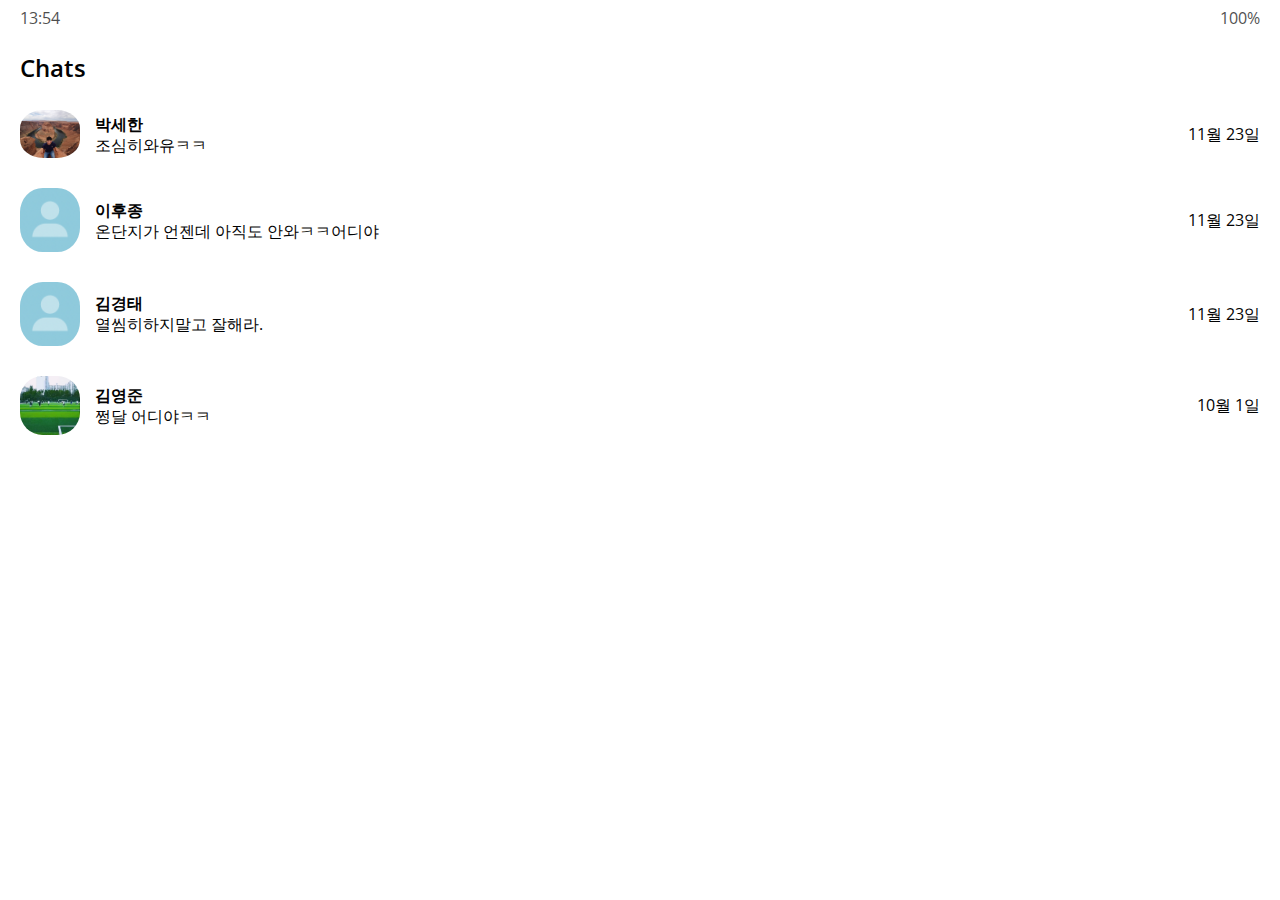
<file: index.html>
<!DOCTYPE html>
<html lang="en">
  <head>
    <meta charset="UTF-8" />
    <meta name="viewport" content="width=device-width, initial-scale=1.0" />
    <meta http-equiv="X-UA-Compatible" content="ie=edge" />
    <link
      rel="stylesheet"
      href="https://use.fontawesome.com/releases/v5.7.2/css/all.css"
      integrity="sha384-fnmOCqbTlWIlj8LyTjo7mOUStjsKC4pOpQbqyi7RrhN7udi9RwhKkMHpvLbHG9Sr"
      crossorigin="anonymous"
    />
    <link rel="stylesheet" href="css/style.css" />
    <title>chats | kakao clone</title>
  </head>
  <body>
    <div class="status-bar">
      <div class="status-bar__column">
        <span class="status-bar__clock">13:54</span>
      </div>
      <div class="status-bar__column">
        <i class="fas fa-clock"></i>
        <i class="fas fa-volume-mute"></i>
        <i class="fas fa-wifi"></i>
        <span class="status-bar__battery-level">100%</span>
        <i class="fas fa-battery-full"></i>
      </div>
    </div>
    <header class="header">
      <div class="header__header-column">
        <h1 class="header__title">Chats</h1>
      </div>
      <div class="header__header-column">
        <span class="span header__icon">
          <i class="fas fa-search"></i>
        </span>
        <span class="span header__icon">
          <i class="fas fa-comment"></i>
        </span>
        <span class="span header__icon">
          <i class="fas fa-cog"></i>
        </span>
      </div>
    </header>
    <main class="chats">
      <ul class="chats__list">
        <li class="chats__chat chat">
          <a href="chat.html">
            <div class="chats__chat friend friend--lg">
              <div class="friend__column">
                <img
                  src="images/sehan.jpg"
                  alt=""
                  class="m-avatar friend__avatar"
                />
                <div class="friend__content">
                  <span class="friend__name">
                    박세한
                  </span>
                  <span class="friend_bottom-text">
                    조심히와유ㅋㅋ
                  </span>
                </div>
              </div>
              <div class="friend__column">
                <div class="friend__now-listeningg">
                  <span class="chat__daystamp">
                    11월 23일
                  </span>
                </div>
              </div>
            </div>
          </a>
        </li>
        <li class="chats__chat chat">
          <a href="chat.html">
            <div class="chats__chat friend friend--lg">
              <div class="friend__column">
                <img
                  src="images/hoojong.jpg"
                  alt=""
                  class="m-avatar friend__avatar"
                />
                <div class="friend__content">
                  <span class="friend__name">
                    이후종
                  </span>
                  <span class="friend_bottom-text">
                    온단지가 언젠데 아직도 안와ㅋㅋ어디야
                  </span>
                </div>
              </div>
              <div class="friend__column">
                <div class="friend__now-listeningg">
                  <span class="chat__daystamp">
                    11월 23일
                  </span>
                </div>
              </div>
            </div>
          </a>
        </li>
        <li class="chats__chat chat">
          <a href="chat.html">
            <div class="chats__chat friend friend--lg">
              <div class="friend__column">
                <img
                  src="images/hoojong.jpg"
                  alt=""
                  class="m-avatar friend__avatar"
                />
                <div class="friend__content">
                  <span class="friend__name">
                    김경태
                  </span>
                  <span class="friend_bottom-text">
                    열씸히하지말고 잘해라.
                  </span>
                </div>
              </div>
              <div class="friend__column">
                <div class="friend__now-listeningg">
                  <span class="chat__daystamp">
                    11월 23일
                  </span>
                </div>
              </div>
            </div>
          </a>
        </li>
        <li class="chats__chat chat">
          <a href="chat.html">
            <div class="chats__chat friend friend--lg">
              <div class="friend__column">
                <img
                  src="images/yj.jpg"
                  alt=""
                  class="m-avatar friend__avatar"
                />
                <div class="friend__content">
                  <span class="friend__name">
                    김영준
                  </span>
                  <span class="friend_bottom-text">
                    쩡달 어디야ㅋㅋ
                  </span>
                </div>
              </div>
              <div class="friend__column">
                <div class="friend__now-listeningg">
                  <span class="chat__daystamp">
                    10월 1일
                  </span>
                </div>
              </div>
            </div>
          </a>
        </li>
      </ul>
    </main>
    <nav class="nav">
      <ul class="nav__list">
        <li class="nav__list-item">
          <a href="friends.html" class="nav__list-link">
            <i class="far fa-user"></i>
          </a>
        </li>
        <li class="nav__list-item">
          <a href="index.html" class="nav__list-link">
            <div class="nav__badge">8</div>
            <i class="fas fa-comment"></i>
          </a>
        </li>
        <li class="nav__list-item">
          <a href="find.html" class="nav__list-link">
            <i class="fas fa-search"></i>
          </a>
        </li>
        <li class="nav__list-item">
          <a href="more.html" class="nav__list-link">
            <i class="fas fa-ellipsis-h"></i>
          </a>
        </li>
      </ul>
    </nav>
  </body>
</html>
</file>
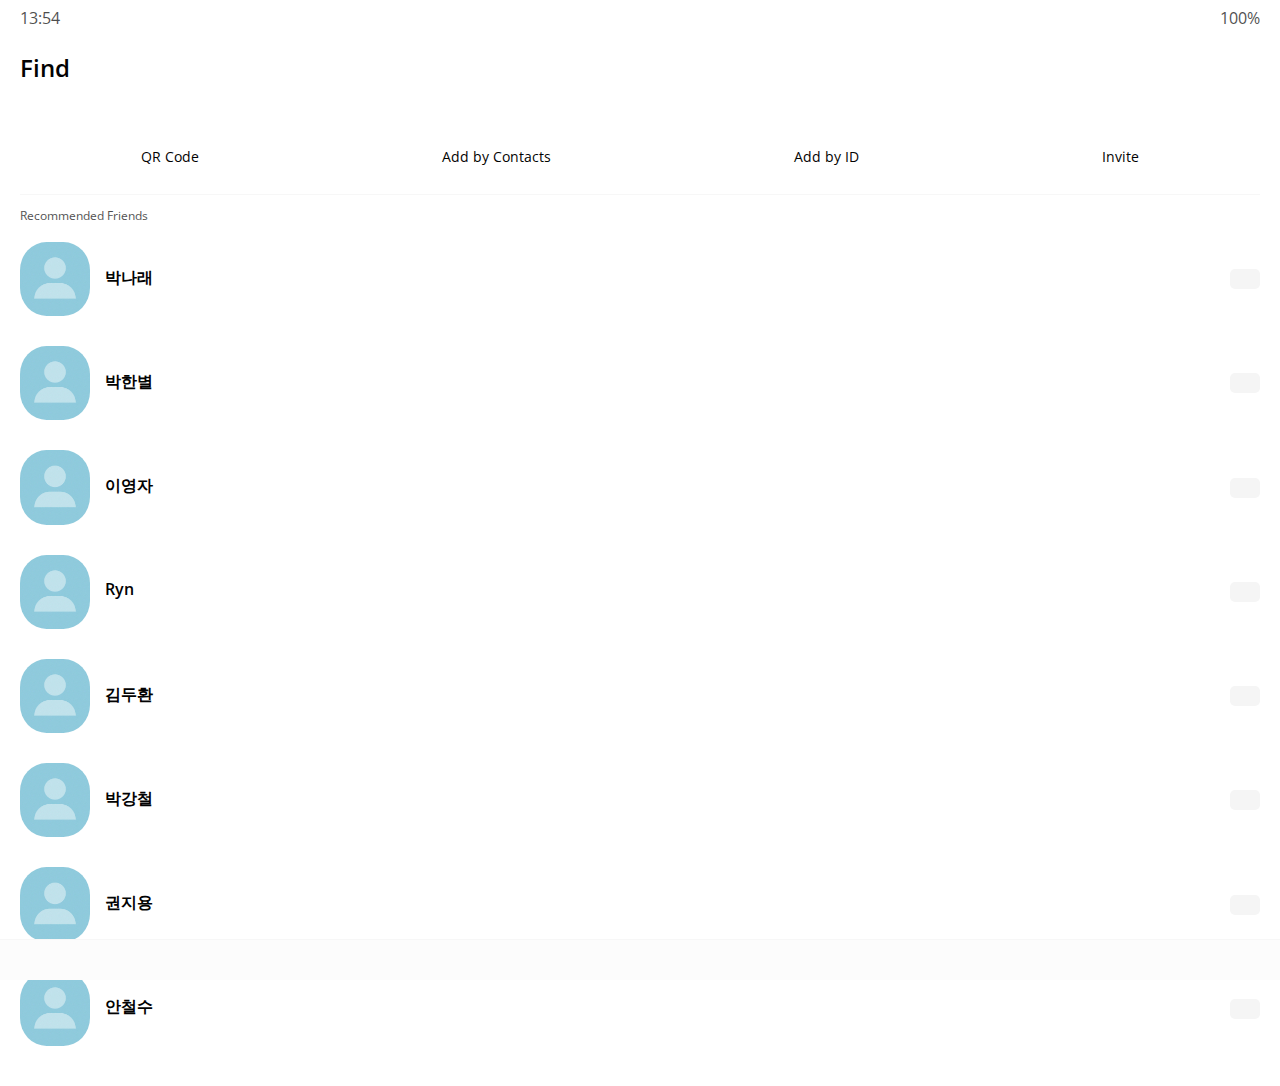
<file: find.html>
<!DOCTYPE html>
<html lang="en">
  <head>
    <meta charset="UTF-8" />
    <meta name="viewport" content="width=device-width, initial-scale=1.0" />
    <meta http-equiv="X-UA-Compatible" content="ie=edge" />
    <link
      rel="stylesheet"
      href="https://use.fontawesome.com/releases/v5.7.2/css/all.css"
      integrity="sha384-fnmOCqbTlWIlj8LyTjo7mOUStjsKC4pOpQbqyi7RrhN7udi9RwhKkMHpvLbHG9Sr"
      crossorigin="anonymous"
    />
    <link rel="stylesheet" href="css/style.css" />
    <title>Find | kakao clone</title>
  </head>
  <body>
    <div class="status-bar">
      <div class="status-bar__column">
        <span class="status-bar__clock">13:54</span>
      </div>
      <div class="status-bar__column">
        <i class="fas fa-clock"></i>
        <i class="fas fa-volume-mute"></i>
        <i class="fas fa-wifi"></i>
        <span class="status-bar__battery-level">100%</span>
        <i class="fas fa-battery-full"></i>
      </div>
    </div>
    <header class="header">
      <div class="header__header-column">
        <h1 class="header__title">Find</h1>
      </div>
      <div class="header__header-column">
        <span class="span header__icon">
          <i class="fas fa-search"></i>
        </span>
        <span class="span header__icon">
          <i class="fas fa-cog"></i>
        </span>
      </div>
    </header>
    <main class="find">
      <header class="find__header">
        <ul class="find__header-list">
          <li class="find__header-btn header-btn">
            <span class="header-btn__icon">
              <i class="fas fa-qrcode fa-2x"></i>
            </span>
            <span class="header-btn__title">
              QR Code
            </span>
          </li>
          <li class="find__header-btn header-btn">
            <span class="header-btn__icon">
              <i class="fas fa-user-plus fa-2x"></i>
            </span>
            <span class="header-btn__title">
              Add by Contacts
            </span>
          </li>
          <li class="find__header-btn header-btn">
            <span class="header-btn__icon">
              <i class="fas fa-passport fa-2x"></i>
            </span>
            <span class="header-btn__title">
              Add by ID
            </span>
          </li>
          <li class="find__header-btn header-btn">
            <span class="header-btn__icon">
              <i class="far fa-envelope fa-2x"></i>
            </span>
            <span class="header-btn__title">
              Invite
            </span>
          </li>
        </ul>
      </header>
      <ul class="find__recommended">
        <h5 class="find__title">
          Recommended Friends
        </h5>
        <li class="find__friend friend friend--lg">
          <div class="friend__column">
            <img src="images/hoojong.jpg" alt="" class="friend__avatar" />
            <div class="friend__content">
              <span class="friend__name">
                박나래
              </span>
            </div>
          </div>
          <div class="friend__column">
            <div class="friend__add-btn">
              <i class="fas fa-user-plus"></i>
            </div>
          </div>
        </li>
        <li class="find__friend friend friend--lg">
          <div class="friend__column">
            <img src="images/hoojong.jpg" alt="" class="friend__avatar" />
            <div class="friend__content">
              <span class="friend__name">
                박한별
              </span>
            </div>
          </div>
          <div class="friend__column">
            <div class="friend__add-btn">
              <i class="fas fa-user-plus"></i>
            </div>
          </div>
        </li>
        <li class="find__friend friend friend--lg">
          <div class="friend__column">
            <img src="images/hoojong.jpg" alt="" class="friend__avatar" />
            <div class="friend__content">
              <span class="friend__name">
                이영자
              </span>
            </div>
          </div>
          <div class="friend__column">
            <div class="friend__add-btn">
              <i class="fas fa-user-plus"></i>
            </div>
          </div>
        </li>
        <li class="find__friend friend friend--lg">
          <div class="friend__column">
            <img src="images/hoojong.jpg" alt="" class="friend__avatar" />
            <div class="friend__content">
              <span class="friend__name">
                Ryn
              </span>
            </div>
          </div>
          <div class="friend__column">
            <div class="friend__add-btn">
              <i class="fas fa-user-plus"></i>
            </div>
          </div>
        </li>
        <li class="find__friend friend friend--lg">
          <div class="friend__column">
            <img src="images/hoojong.jpg" alt="" class="friend__avatar" />
            <div class="friend__content">
              <span class="friend__name">
                김두환
              </span>
            </div>
          </div>
          <div class="friend__column">
            <div class="friend__add-btn">
              <i class="fas fa-user-plus"></i>
            </div>
          </div>
        </li>

        <li class="find__friend friend friend--lg">
          <div class="friend__column">
            <img src="images/hoojong.jpg" alt="" class="friend__avatar" />
            <div class="friend__content">
              <span class="friend__name">
                박강철
              </span>
            </div>
          </div>
          <div class="friend__column">
            <div class="friend__add-btn">
              <i class="fas fa-user-plus"></i>
            </div>
          </div>
        </li>
        <li class="find__friend friend friend--lg">
          <div class="friend__column">
            <img src="images/hoojong.jpg" alt="" class="friend__avatar" />
            <div class="friend__content">
              <span class="friend__name">
                권지용
              </span>
            </div>
          </div>
          <div class="friend__column">
            <div class="friend__add-btn">
              <i class="fas fa-user-plus"></i>
            </div>
          </div>
        </li>
        <li class="find__friend friend friend--lg">
          <div class="friend__column">
            <img src="images/hoojong.jpg" alt="" class="friend__avatar" />
            <div class="friend__content">
              <span class="friend__name">
                안철수
              </span>
            </div>
          </div>
          <div class="friend__column">
            <div class="friend__add-btn">
              <i class="fas fa-user-plus"></i>
            </div>
          </div>
        </li>
      </ul>
    </main>
    <nav class="nav">
      <ul class="nav__list">
        <li class="nav__list-item">
          <a href="friends.html" class="nav__list-link">
            <i class="far fa-user"></i>
          </a>
        </li>
        <li class="nav__list-item">
          <a href="index.html" class="nav__list-link">
            <i class="far fa-comment"></i>
          </a>
        </li>
        <li class="nav__list-item">
          <a href="find.html" class="nav__list-link">
            <i class="fas fa-search"></i>
          </a>
        </li>
        <li class="nav__list-item">
          <a href="more.html" class="nav__list-link">
            <i class="fas fa-ellipsis-h"></i>
          </a>
        </li>
      </ul>
    </nav>
  </body>
</html>
</file>
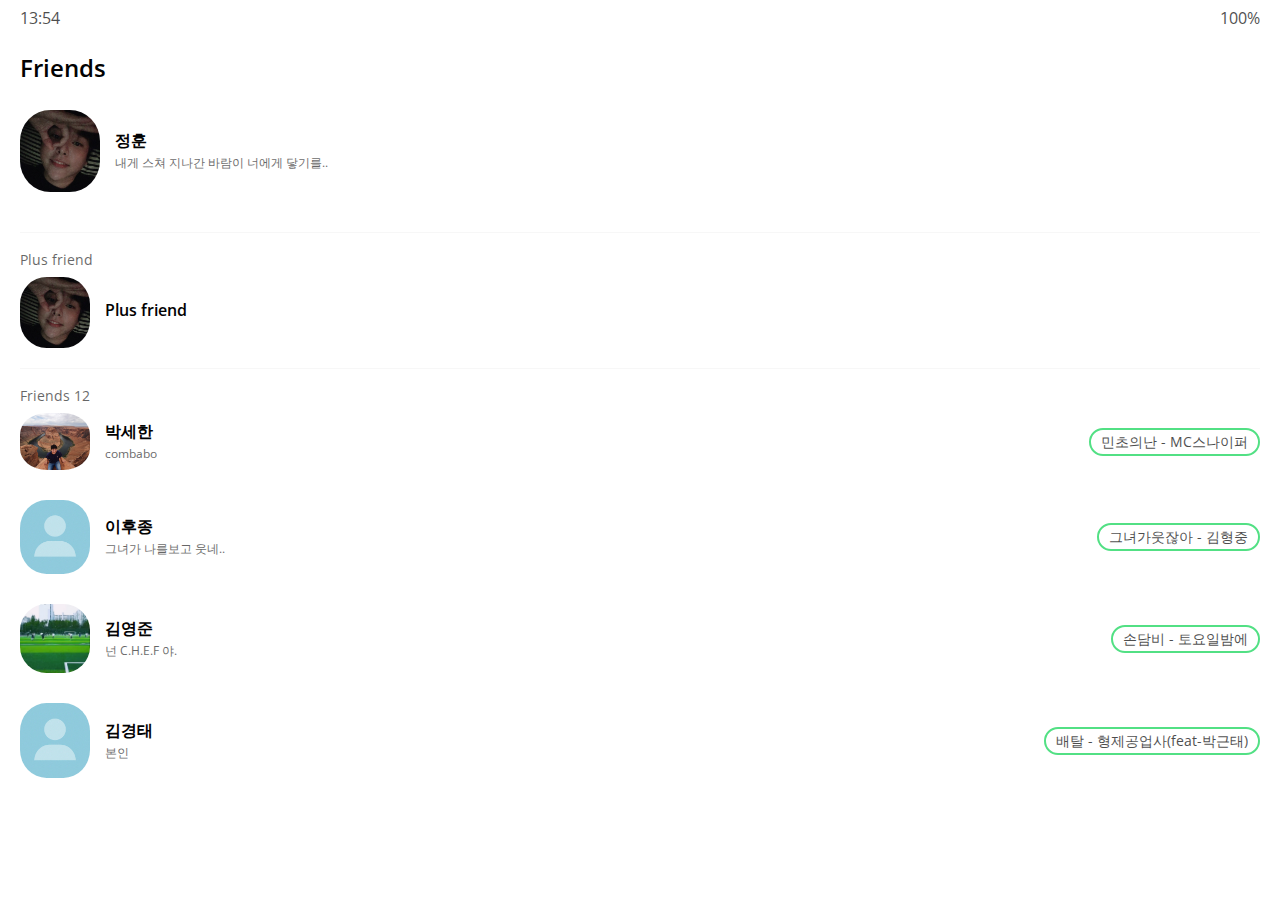
<file: friends.html>
<!DOCTYPE html>
<html lang="en">
  <head>
    <meta charset="UTF-8" />
    <meta name="viewport" content="width=device-width, initial-scale=1.0" />
    <meta http-equiv="X-UA-Compatible" content="ie=edge" />
    <link
      rel="stylesheet"
      href="https://use.fontawesome.com/releases/v5.7.2/css/all.css"
      integrity="sha384-fnmOCqbTlWIlj8LyTjo7mOUStjsKC4pOpQbqyi7RrhN7udi9RwhKkMHpvLbHG9Sr"
      crossorigin="anonymous"
    />
    <link rel="stylesheet" href="css/style.css" />
    <title>friends | kakao clone</title>
  </head>
  <body>
    <div class="status-bar">
      <div class="status-bar__column">
        <span class="status-bar__clock">13:54</span>
      </div>
      <div class="status-bar__column">
        <i class="fas fa-clock"></i>
        <i class="fas fa-volume-mute"></i>
        <i class="fas fa-wifi"></i>
        <span class="status-bar__battery-level">100%</span>
        <i class="fas fa-battery-full"></i>
      </div>
    </div>
    <header class="header">
      <div class="header__header-column">
        <h1 class="header__title">Friends</h1>
      </div>
      <div class="header__header-column">
        <span class="span header__icon">
          <i class="fas fa-search"></i>
        </span>
        <span class="span header__icon">
          <i class="fas fa-cog"></i>
        </span>
      </div>
    </header>
    <main class="friends">
      <header class="friends__header">
        <div class="friends__friend friend friend--lg">
          <div class="friend__column">
            <img src="images/me.jpg" alt="" class="g-avatar friend__avatar" />
            <div class="friend__content">
              <span class="friend__name">
                정훈
              </span>
              <span class="friend__status">
                내게 스쳐 지나간 바람이 너에게 닿기를..
              </span>
            </div>
          </div>
        </div>
      </header>
      <div class="friends__plus">
        <h5 class="friends__tittle">Plus friend</h5>
        <div class="friends__friend friend">
          <div class="friend__column">
            <img src="images/me.jpg" alt="" class="friend__avatar" />
            <div class="friend__content">
              <span class="friend__name">
                Plus friend
              </span>
            </div>
          </div>
        </div>
      </div>
      <ul class="friends__list">
        <h5 class="friends__tittle">Friends 12</h5>
        <li class="friends__friend friend friend--lg">
          <div class="friend__column">
            <img src="images/sehan.jpg" alt="" class="friend__avatar" />
            <div class="friend__content">
              <span class="friend__name">
                박세한
              </span>
              <span class="friend__status">
                combabo
              </span>
            </div>
          </div>
          <div class="friend__column">
            <div class="friend__now-listening">
              <span>
                민초의난 - MC스나이퍼
              </span>
              <i class="fas fa-play"></i>
            </div>
          </div>
        </li>
        <li class="friends__friend friend friend--lg">
          <div class="friend__column">
            <img src="images/hoojong.jpg" alt="" class="friend__avatar" />
            <div class="friend__content">
              <span class="friend__name">
                이후종
              </span>
              <span class="friend__status">
                그녀가 나를보고 웃네..
              </span>
            </div>
          </div>
          <div class="friend__column">
            <div class="friend__now-listening">
              <span>
                그녀가웃잖아 - 김형중
              </span>
              <i class="fas fa-play"></i>
            </div>
          </div>
        </li>
        <li class="friends__friend friend friend--lg">
          <div class="friend__column">
            <img src="images/yj.jpg" alt="" class="friend__avatar" />
            <div class="friend__content">
              <span class="friend__name">
                김영준
              </span>
              <span class="friend__status">
                넌 C.H.E.F 야.
              </span>
            </div>
          </div>
          <div class="friend__column">
            <div class="friend__now-listening">
              <span>
                손담비 - 토요일밤에
              </span>
              <i class="fas fa-play"></i>
            </div>
          </div>
        </li>
        <li class="friends__friend friend friend--lg">
          <div class="friend__column">
            <img src="images/hoojong.jpg" alt="" class="friend__avatar" />
            <div class="friend__content">
              <span class="friend__name">
                김경태
              </span>
              <span class="friend__status">
                본인
              </span>
            </div>
          </div>
          <div class="friend__column">
            <div class="friend__now-listening">
              <span>
                배탈 - 형제공업사(feat-박근태)
              </span>
              <i class="fas fa-play"></i>
            </div>
          </div>
        </li>
      </ul>
    </main>
    <nav class="nav">
      <ul class="nav__list">
        <li class="nav__list-item">
          <a href="friends.html" class="nav__list-link">
            <i class="fas fa-user"></i>
          </a>
        </li>
        <li class="nav__list-item">
          <a href="index.html" class="nav__list-link">
            <i class="far fa-comment"></i>
          </a>
        </li>
        <li class="nav__list-item">
          <a href="find.html" class="nav__list-link">
            <i class="fas fa-search"></i>
          </a>
        </li>
        <li class="nav__list-item">
          <a href="more.html" class="nav__list-link">
            <i class="fas fa-ellipsis-h"></i>
          </a>
        </li>
      </ul>
    </nav>
  </body>
</html>
</file>
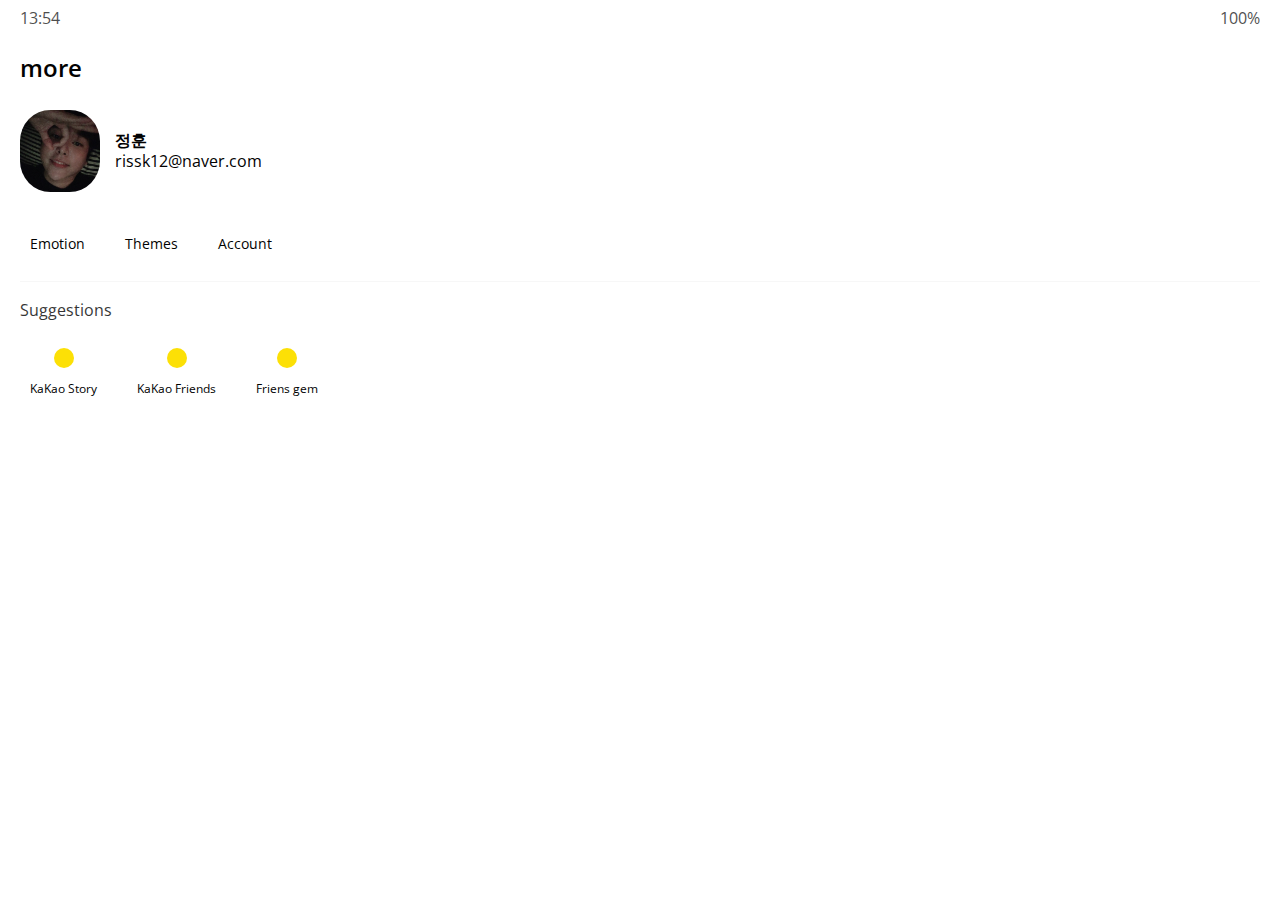
<file: more.html>
<!DOCTYPE html>
<html lang="en">
  <head>
    <meta charset="UTF-8" />
    <meta name="viewport" content="width=device-width, initial-scale=1.0" />
    <meta http-equiv="X-UA-Compatible" content="ie=edge" />
    <link
      rel="stylesheet"
      href="https://use.fontawesome.com/releases/v5.7.2/css/all.css"
      integrity="sha384-fnmOCqbTlWIlj8LyTjo7mOUStjsKC4pOpQbqyi7RrhN7udi9RwhKkMHpvLbHG9Sr"
      crossorigin="anonymous"
    />
    <link rel="stylesheet" href="css/style.css" />
    <title>more | kakao clone</title>
  </head>
  <body>
    <div class="status-bar">
      <div class="status-bar__column">
        <span class="status-bar__clock">13:54</span>
      </div>
      <div class="status-bar__column">
        <i class="fas fa-clock"></i>
        <i class="fas fa-volume-mute"></i>
        <i class="fas fa-wifi"></i>
        <span class="status-bar__battery-level">100%</span>
        <i class="fas fa-battery-full"></i>
      </div>
    </div>
    <header class="header">
      <div class="header__header-column">
        <h1 class="header__title">more</h1>
      </div>
      <div class="header__header-column">
        <span class="span header__icon">
          <i class="fas fa-search"></i>
        </span>
        <span class="span header__icon">
          <i class="fas fa-qrcode"></i>
        </span>
        <span class="span header__icon">
          <a href="settings.html">
            <i class="fas fa-cog"></i>
          </a>
        </span>
      </div>
    </header>
    <main class="more">
      <header class="more__header">
        <div class="find__friend friend friend--lg">
          <div class="friend__column">
            <img src="images/me.jpg" alt="" class="g-avatar friend__avatar" />
            <div class="friend__content">
              <span class="friend__name">
                정훈
              </span>
              <span class="frien__status">
                rissk12@naver.com
              </span>
            </div>
          </div>
          <div class="friend__column">
            <i class="far fa-comment-alt fa-2x"></i>
          </div>
        </div>
        <ul class="more__btn-list">
          <li class="more__btn">
            <span class="more__btn-icon">
              <i class="far fa-smile fa-2x"></i> </span
            ><span class="more__btn-title">
              Emotion
            </span>
          </li>
          <li class="more__btn">
            <span class="more__btn-icon">
              <i class="fas fa-brush fa-2x"></i> </span
            ><span class="more__btn-title">
              Themes
            </span>
          </li>
          <li class="more__btn">
            <span class="more__btn-icon">
              <i class="fab fa-kickstarter-k fa-2x"></i> </span
            ><span class="more__btn-title">
              Account
            </span>
          </li>
        </ul>
      </header>
      <section class="more__suggestions">
        <h5 class="more__title">Suggestions</h5>
        <ul class="more__suggestions-list">
          <li class="more__suggestion suggestion">
            <span class="suggestion__icon">
              <i class="fas fa-quote-right fa-2x"></i>
            </span>
            <span class="suggestion__title">KaKao Story</span>
          </li>
          <li class="more__suggestion suggestion">
            <span class="suggestion__icon">
              <i class="fas fa-beer fa-2x"></i>
            </span>
            <span class="suggestion__title">KaKao Friends</span>
          </li>
          <li class="more__suggestion suggestion">
            <span class="suggestion__icon">
              <i class="fas fa-gamepad fa-2x"></i>
            </span>
            <span class="suggestion__title">Friens gem</span>
          </li>
        </ul>
      </section>
    </main>
    <nav class="nav">
      <ul class="nav__list">
        <li class="nav__list-item">
          <a href="friends.html" class="nav__list-link">
            <i class="far fa-user"></i>
          </a>
        </li>
        <li class="nav__list-item">
          <a href="index.html" class="nav__list-link">
            <i class="fas fa-comment"></i>
          </a>
        </li>
        <li class="nav__list-item">
          <a href="find.html" class="nav__list-link">
            <i class="fas fa-search"></i>
          </a>
        </li>
        <li class="nav__list-item">
          <a href="more.html" class="nav__list-link">
            <i class="fas fa-ellipsis-h"></i>
          </a>
        </li>
      </ul>
    </nav>
  </body>
</html>
</file>
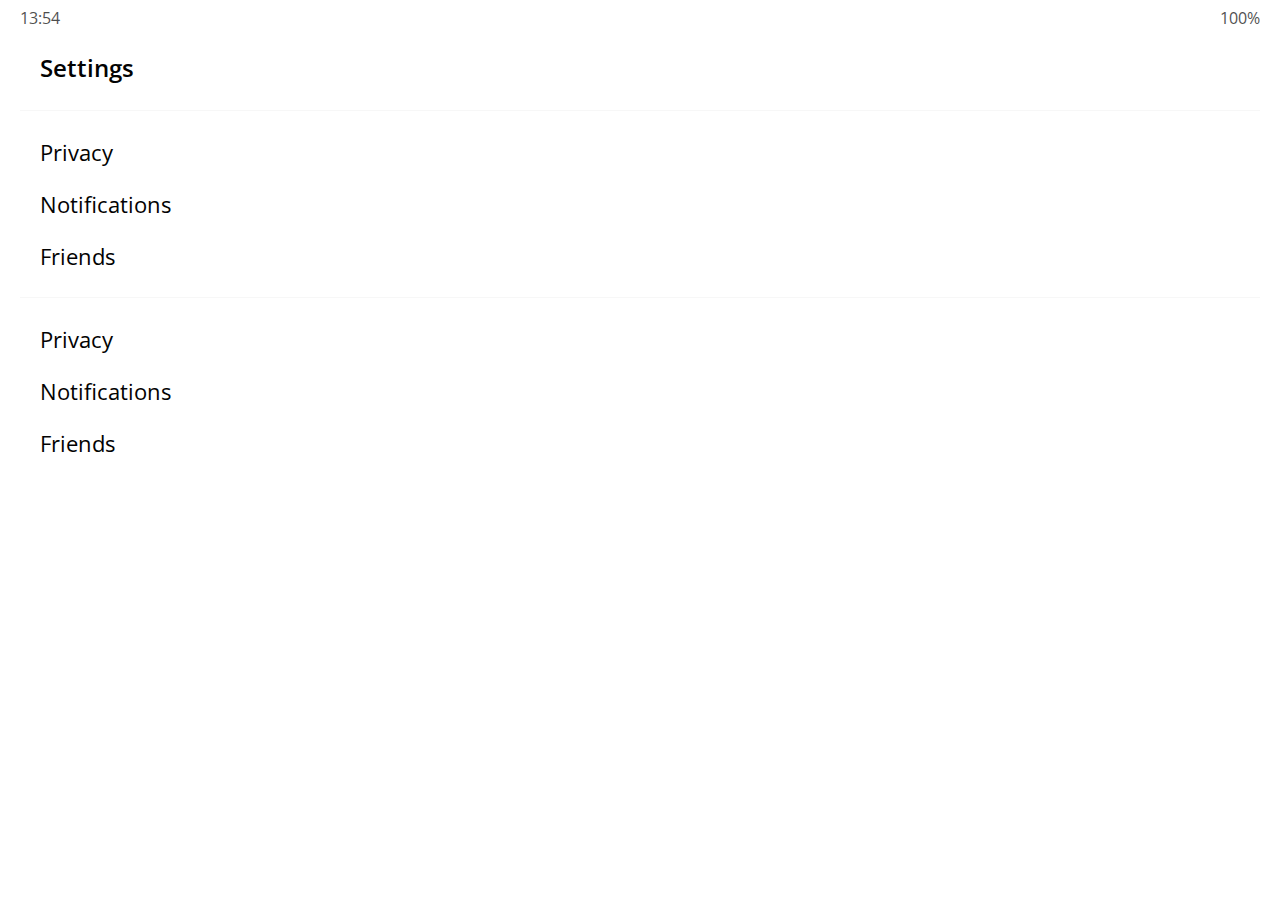
<file: settings.html>
<html lang="en">
  <head>
    <meta charset="UTF-8" />
    <meta name="viewport" content="width=device-width, initial-scale=1.0" />
    <meta http-equiv="X-UA-Compatible" content="ie=edge" />
    <link
      rel="stylesheet"
      href="https://use.fontawesome.com/releases/v5.7.2/css/all.css"
      integrity="sha384-fnmOCqbTlWIlj8LyTjo7mOUStjsKC4pOpQbqyi7RrhN7udi9RwhKkMHpvLbHG9Sr"
      crossorigin="anonymous"
    />
    <link rel="stylesheet" href="css/style.css" />
    <title>Settings | kakao Clone</title>
  </head>
  <body>
    <div class="status-bar">
      <div class="status-bar__column">
        <span class="status-bar__clock">13:54</span>
      </div>
      <div class="status-bar__column">
        <i class="fas fa-clock"></i>
        <i class="fas fa-volume-mute"></i>
        <i class="fas fa-wifi"></i>
        <span class="status-bar__battery-level">100%</span>
        <i class="fas fa-battery-full"></i>
      </div>
    </div>
    <header class="header">
      <div class="header__header-column">
        <a href="more.html" class="header__back-btn">
          <i class="fas fa-arrow-left"></i>
        </a>
        <h1 class="header__title">Settings</h1>
      </div>
      <div class="header__header-column">
        <span class="span header__icon">
          <i class="fas fa-search"></i>
        </span>
      </div>
    </header>
    <main class="settings">
      <section class="settings__sections">
        <ul class="sttings__list">
          <li class="settings__setting">
            <span class="settings__icon">
              <i class="fas fa-lock"></i>
            </span>
            <span class="settings__title">Privacy</span>
          </li>
          <li class="settings__setting">
            <span class="settings__icon">
              <i class="far fa-bell"></i>
            </span>
            <span class="settings__title">Notifications</span>
          </li>
          <li class="settings__setting">
            <span class="settings__icon">
              <i class="far fa-user"></i>
            </span>
            <span class="settings__title">Friends</span>
          </li>
        </ul>
      </section>
      <section class="settings__sections">
        <ul class="sttings__list">
          <li class="settings__setting">
            <span class="settings__icon">
              <i class="fas fa-lock"></i>
            </span>
            <span class="settings__title">Privacy</span>
          </li>
          <li class="settings__setting">
            <span class="settings__icon">
              <i class="far fa-bell"></i>
            </span>
            <span class="settings__title">Notifications</span>
          </li>
          <li class="settings__setting">
            <span class="settings__icon">
              <i class="far fa-user"></i>
            </span>
            <span class="settings__title">Friends</span>
          </li>
        </ul>
      </section>
    </main>
  </body>
</html>
</file>
<file: css/style.css>
@import "reset.css";
@import "status-bar.css";
@import url("https://fonts.googleapis.com/css?family=Open+Sans:300:400,600,700&display=swap");
@import "header.css";
@import "nav-bar.css";
@import "friend.css";
@import "friends.css";
@import "find.css";
@import "more.css";
@import "settings.css";
@import "chat.css";

* {
  box-sizing: border-box;
}

body {
  background-color: white;
  padding: 10px 20px;
  color: #020202;
  font-family: "Open Sans", -apple-system, BlinkMacSystemFont, "Segoe UI",
    Roboto, Oxygen, Ubuntu, Cantarell, "Open Sans", "Helvetica Neue", sans-serif;
}

a {
  color: inherit;
  text-decoration: none;
}

@keyframes fadeIn {
  from {
    opacity: 0;
    transform: translateY(50px);
  }
  to {
    opacity: 1;
    transform: none;
  }
}

main {
  animation: fadeIn 0.5s ease-in-out;
}
</file>
